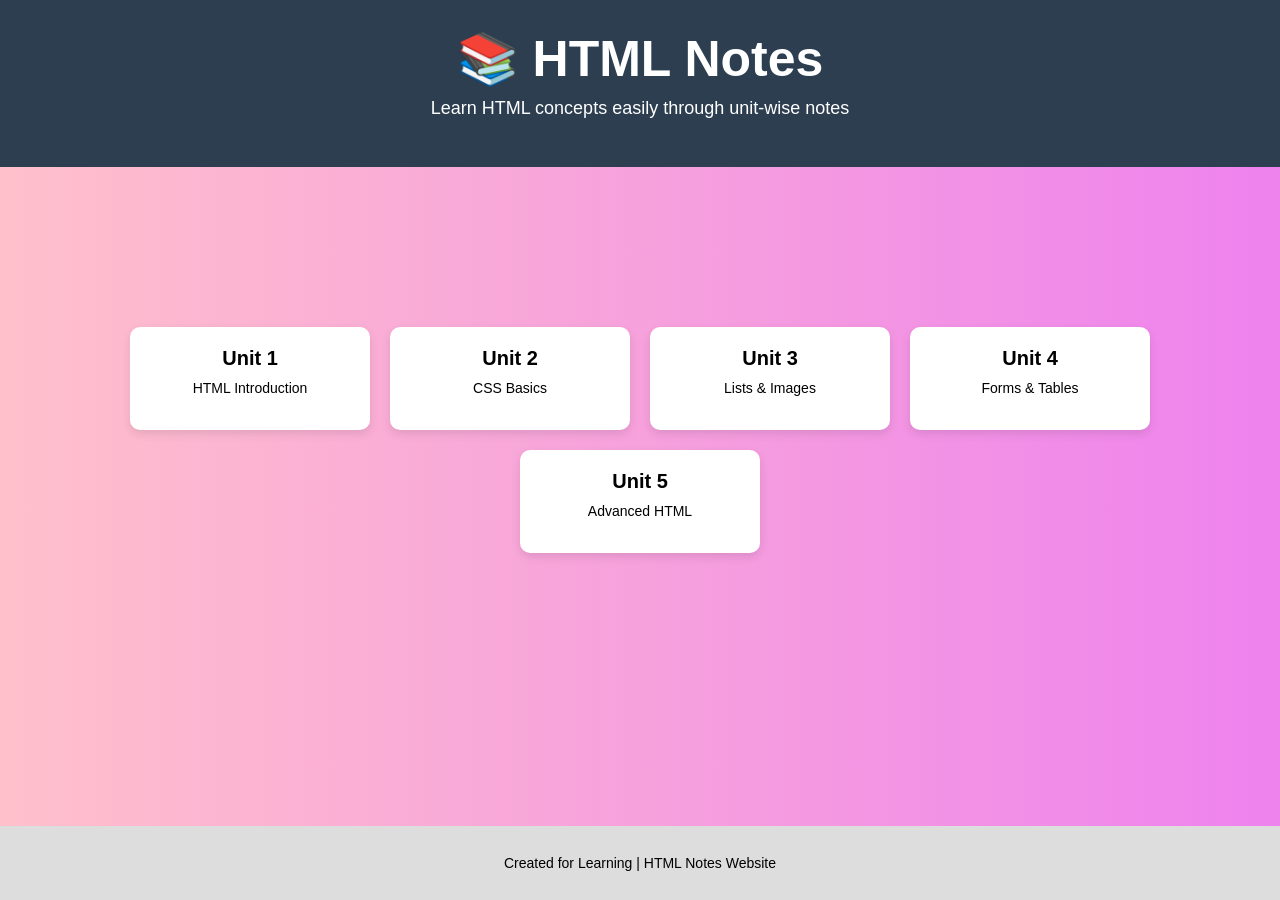
<file: index.html>
<!DOCTYPE html>
<html>
<head>
<title>HTML Notes Website</title>
<link rel="stylesheet" href="style.css">
</head>

<body>


<div class="main-content">

<header>
<h1>📚 HTML Notes</h1>
<p class="subtitle">Learn HTML concepts easily through unit-wise notes</p>
</header>

<div class="units">

<a href="unit1.html" class="unit-card">Unit 1<p>HTML Introduction</p></a>
<a href="unit2.html" class="unit-card">Unit 2<p>CSS Basics</p></a>
<a href="unit3.html" class="unit-card">Unit 3<p>Lists & Images</p></a>
<a href="unit4.html" class="unit-card">Unit 4<p>Forms & Tables</p></a>
<a href="unit5.html" class="unit-card">Unit 5<p>Advanced HTML</p></a>

</div>

</div>

<footer>
<p>Created for Learning | HTML Notes Website</p>
</footer>

</body>
</html>
</file>
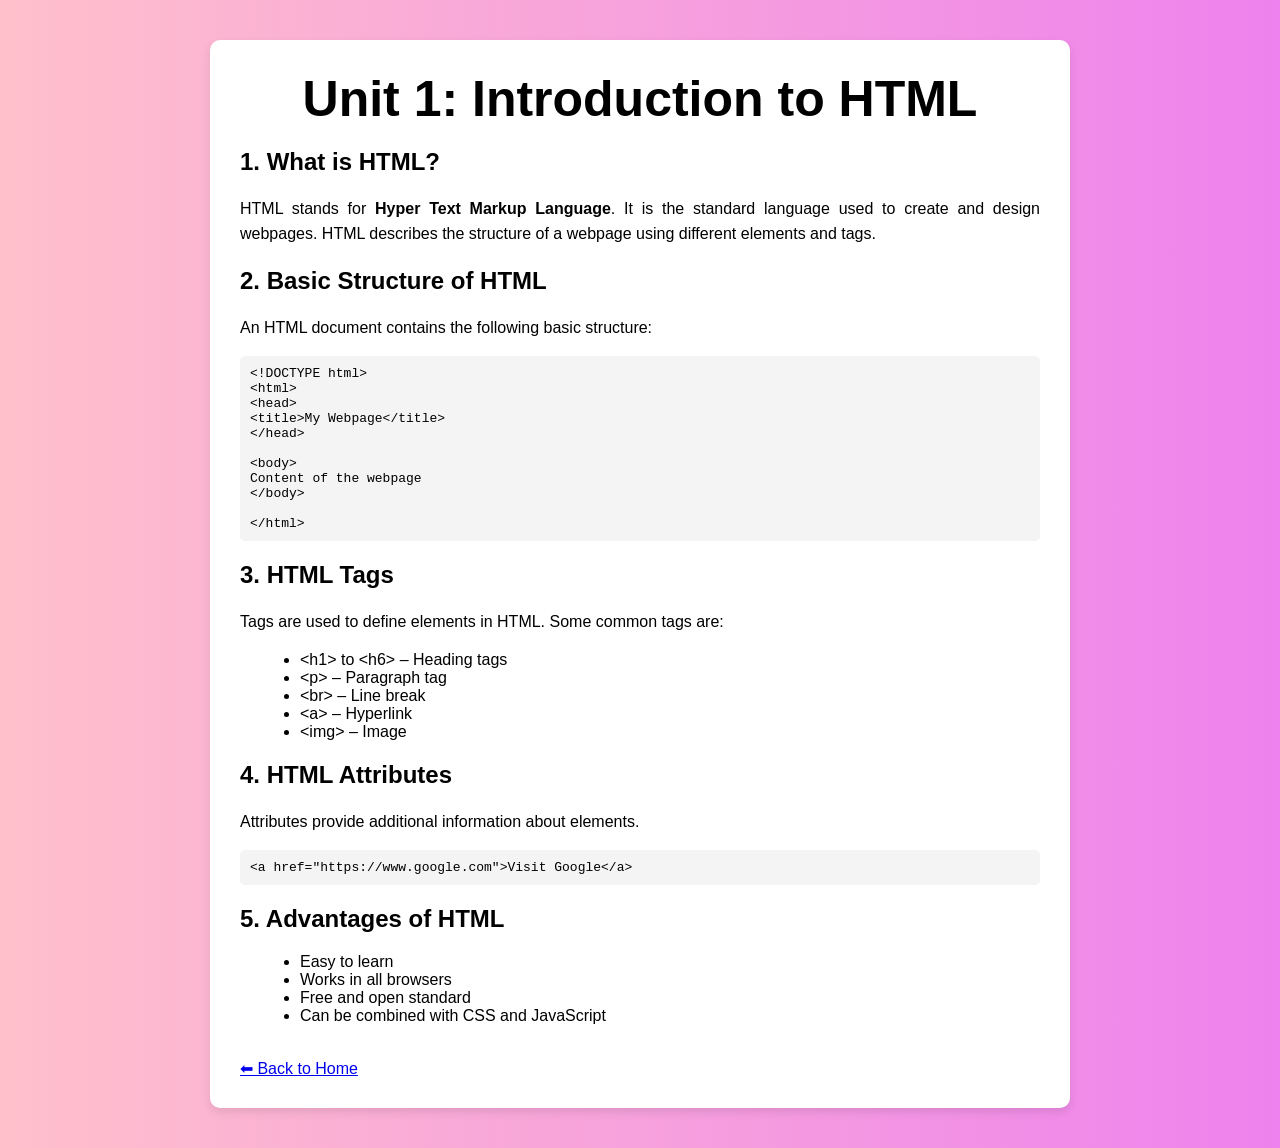
<file: unit1.html>
<!DOCTYPE html>
<html>
<head>
<title>Unit 1 - HTML Introduction</title>
<link rel="stylesheet" href="style.css">
</head>

<body>
<div class="content">

<h1>Unit 1: Introduction to HTML</h1>

<h2>1. What is HTML?</h2>
<p>
HTML stands for <b>Hyper Text Markup Language</b>. It is the standard
language used to create and design webpages. HTML describes the
structure of a webpage using different elements and tags.
</p>

<h2>2. Basic Structure of HTML</h2>
<p>An HTML document contains the following basic structure:</p>

<pre>
&lt;!DOCTYPE html&gt;
&lt;html&gt;
&lt;head&gt;
&lt;title&gt;My Webpage&lt;/title&gt;
&lt;/head&gt;

&lt;body&gt;
Content of the webpage
&lt;/body&gt;

&lt;/html&gt;
</pre>

<h2>3. HTML Tags</h2>
<p>Tags are used to define elements in HTML. Some common tags are:</p>

<ul>
<li>&lt;h1&gt; to &lt;h6&gt; – Heading tags</li>
<li>&lt;p&gt; – Paragraph tag</li>
<li>&lt;br&gt; – Line break</li>
<li>&lt;a&gt; – Hyperlink</li>
<li>&lt;img&gt; – Image</li>
</ul>

<h2>4. HTML Attributes</h2>
<p>Attributes provide additional information about elements.</p>

<pre>
&lt;a href="https://www.google.com"&gt;Visit Google&lt;/a&gt;
</pre>

<h2>5. Advantages of HTML</h2>
<ul>
<li>Easy to learn</li>
<li>Works in all browsers</li>
<li>Free and open standard</li>
<li>Can be combined with CSS and JavaScript</li>
</ul>

<br>
<a href="index.html">⬅ Back to Home</a>

</div>

</body>
</html>
</file>
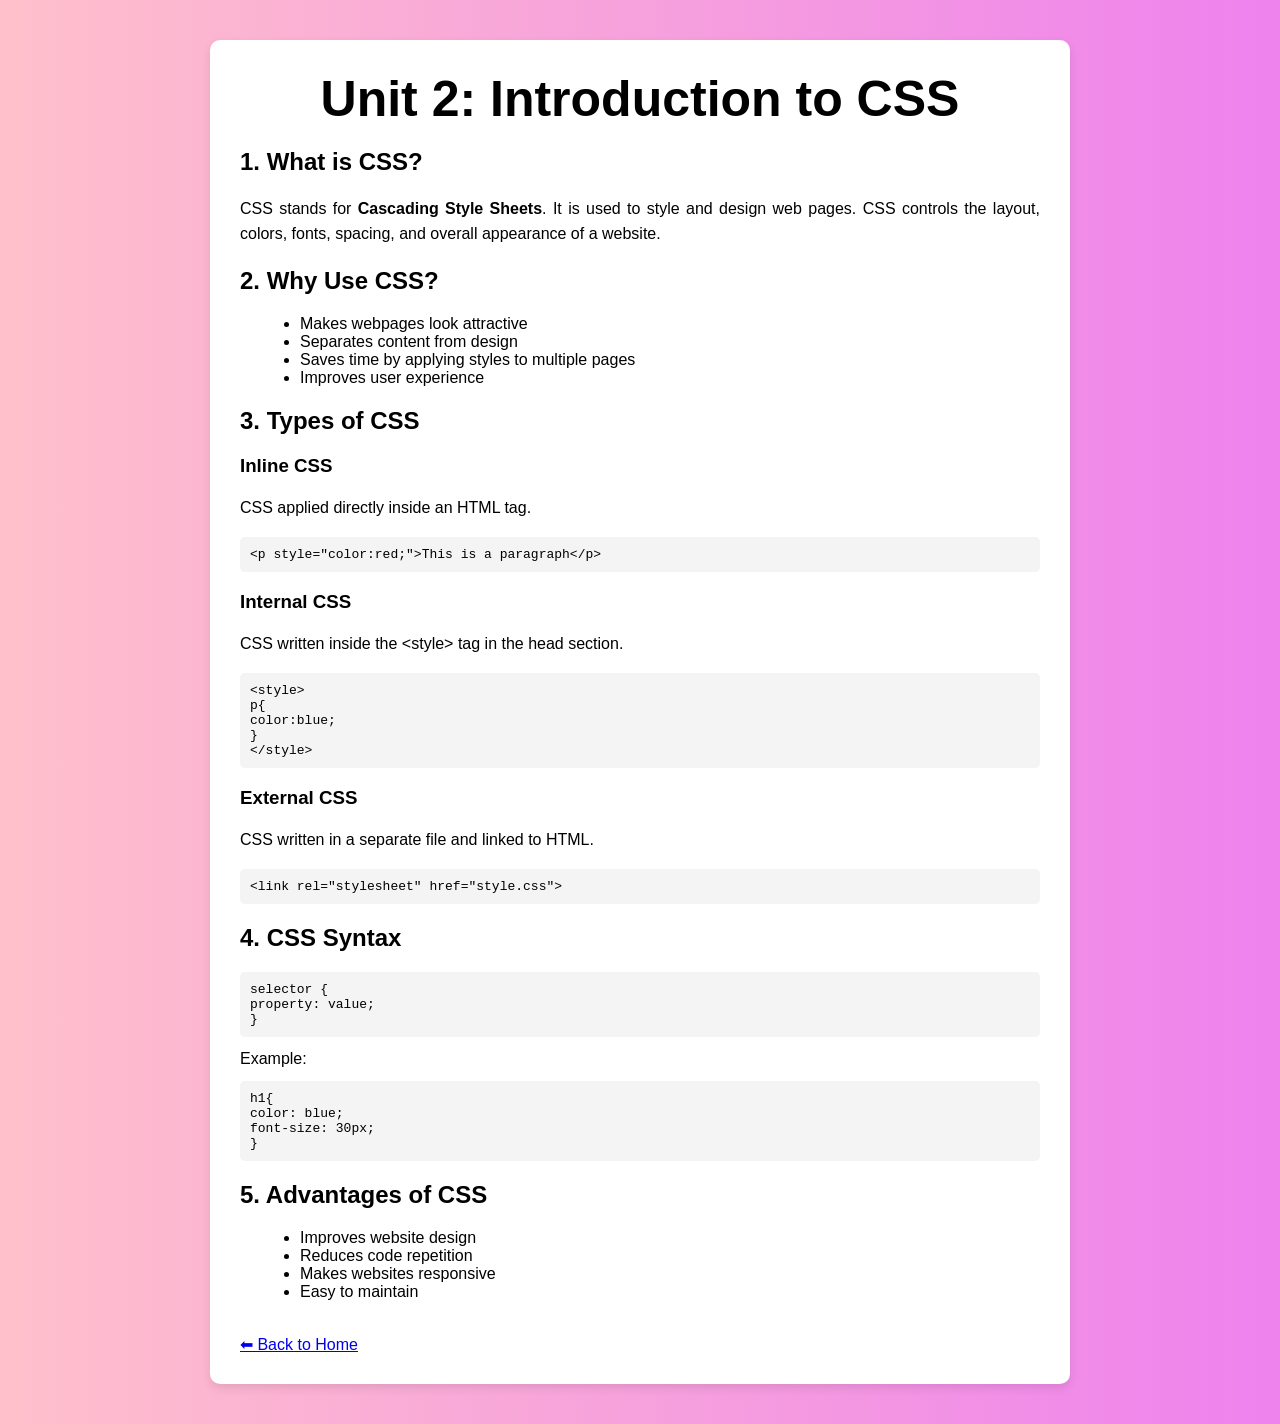
<file: unit2.html>
<!DOCTYPE html>
<html>
<head>
<title>Unit 2 - CSS Basics</title>
<link rel="stylesheet" href="style.css">
</head>

<body>
<div class="content">


<h1>Unit 2: Introduction to CSS</h1>

<h2>1. What is CSS?</h2>
<p>
CSS stands for <b>Cascading Style Sheets</b>. 
It is used to style and design web pages. CSS controls the layout,
colors, fonts, spacing, and overall appearance of a website.
</p>

<h2>2. Why Use CSS?</h2>
<ul>
<li>Makes webpages look attractive</li>
<li>Separates content from design</li>
<li>Saves time by applying styles to multiple pages</li>
<li>Improves user experience</li>
</ul>

<h2>3. Types of CSS</h2>

<h3>Inline CSS</h3>
<p>CSS applied directly inside an HTML tag.</p>

<pre>
&lt;p style="color:red;"&gt;This is a paragraph&lt;/p&gt;
</pre>

<h3>Internal CSS</h3>
<p>CSS written inside the &lt;style&gt; tag in the head section.</p>

<pre>
&lt;style&gt;
p{
color:blue;
}
&lt;/style&gt;
</pre>

<h3>External CSS</h3>
<p>CSS written in a separate file and linked to HTML.</p>

<pre>
&lt;link rel="stylesheet" href="style.css"&gt;
</pre>

<h2>4. CSS Syntax</h2>

<pre>
selector {
property: value;
}
</pre>

Example:

<pre>
h1{
color: blue;
font-size: 30px;
}
</pre>

<h2>5. Advantages of CSS</h2>
<ul>
<li>Improves website design</li>
<li>Reduces code repetition</li>
<li>Makes websites responsive</li>
<li>Easy to maintain</li>
</ul>

<br>

<a href="index.html">⬅ Back to Home</a>

</div>
</body>
</html>
</file>
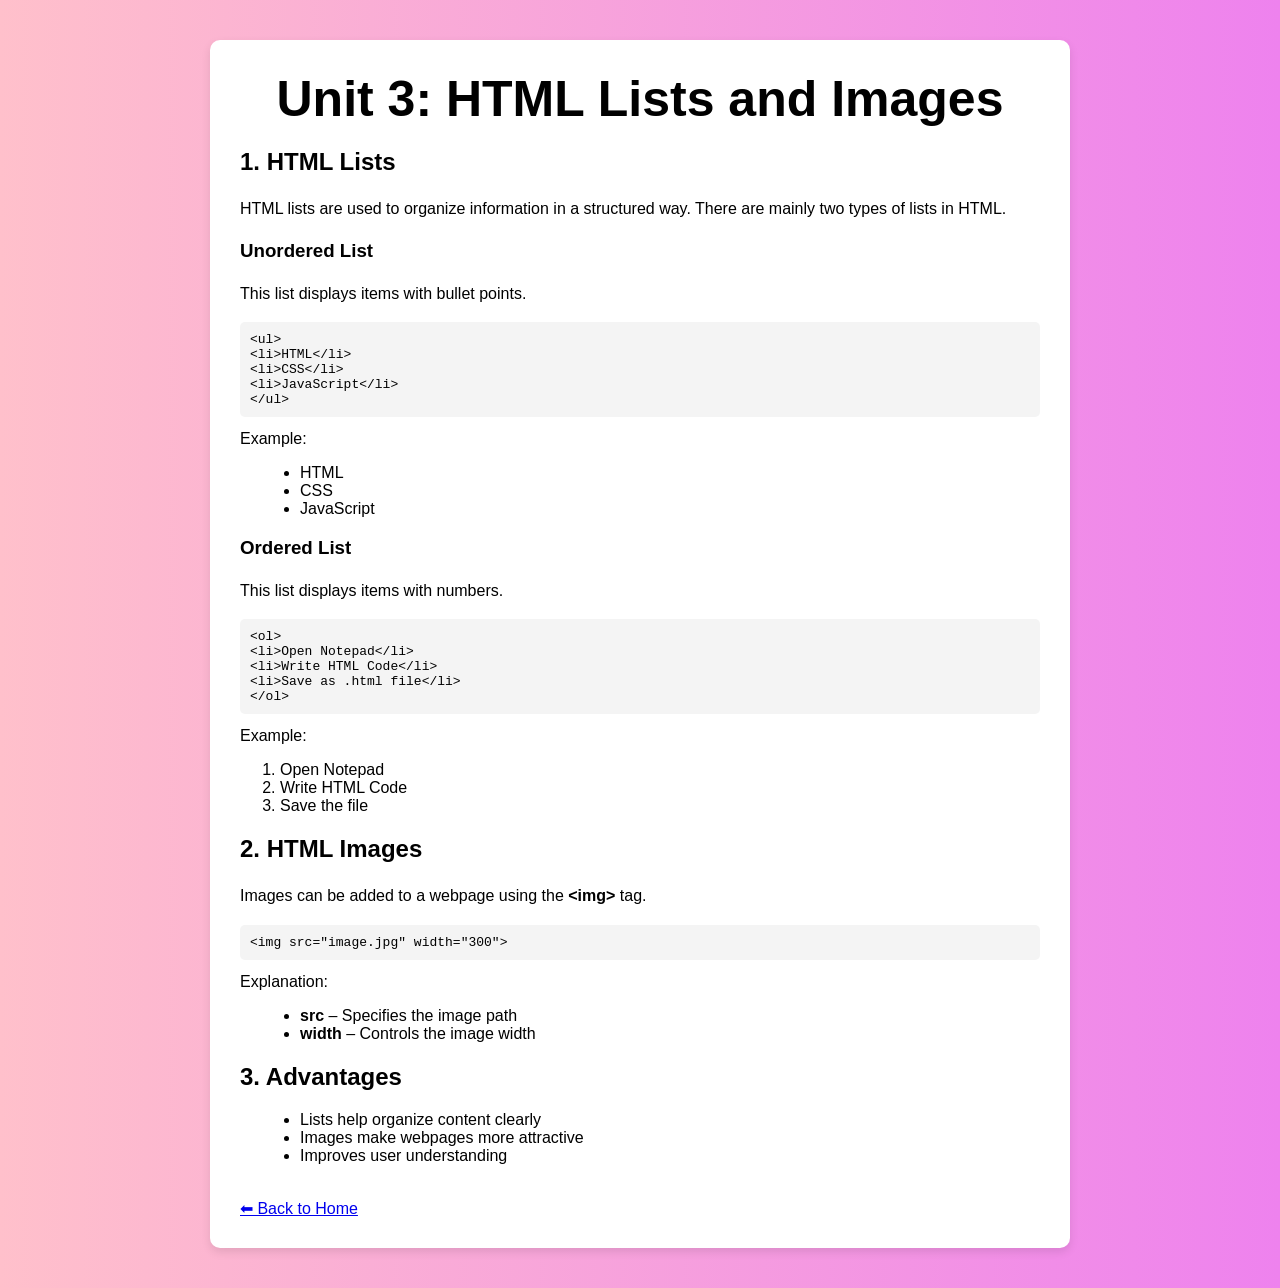
<file: unit3.html>
<!DOCTYPE html>
<html>
<head>
<title>Unit 3 - HTML Lists and Images</title>
<link rel="stylesheet" href="style.css">
</head>

<body>
<div class="content">

<h1>Unit 3: HTML Lists and Images</h1>

<h2>1. HTML Lists</h2>
<p>
HTML lists are used to organize information in a structured way.
There are mainly two types of lists in HTML.
</p>

<h3>Unordered List</h3>
<p>This list displays items with bullet points.</p>

<pre>
&lt;ul&gt;
&lt;li&gt;HTML&lt;/li&gt;
&lt;li&gt;CSS&lt;/li&gt;
&lt;li&gt;JavaScript&lt;/li&gt;
&lt;/ul&gt;
</pre>

Example:

<ul>
<li>HTML</li>
<li>CSS</li>
<li>JavaScript</li>
</ul>

<h3>Ordered List</h3>
<p>This list displays items with numbers.</p>

<pre>
&lt;ol&gt;
&lt;li&gt;Open Notepad&lt;/li&gt;
&lt;li&gt;Write HTML Code&lt;/li&gt;
&lt;li&gt;Save as .html file&lt;/li&gt;
&lt;/ol&gt;
</pre>

Example:

<ol>
<li>Open Notepad</li>
<li>Write HTML Code</li>
<li>Save the file</li>
</ol>

<h2>2. HTML Images</h2>
<p>
Images can be added to a webpage using the <b>&lt;img&gt;</b> tag.
</p>

<pre>
&lt;img src="image.jpg" width="300"&gt;
</pre>

Explanation:
<ul>
<li><b>src</b> – Specifies the image path</li>
<li><b>width</b> – Controls the image width</li>
</ul>

<h2>3. Advantages</h2>
<ul>
<li>Lists help organize content clearly</li>
<li>Images make webpages more attractive</li>
<li>Improves user understanding</li>
</ul>

<br>

<a href="index.html">⬅ Back to Home</a>
</div>

</body>
</html>
</file>
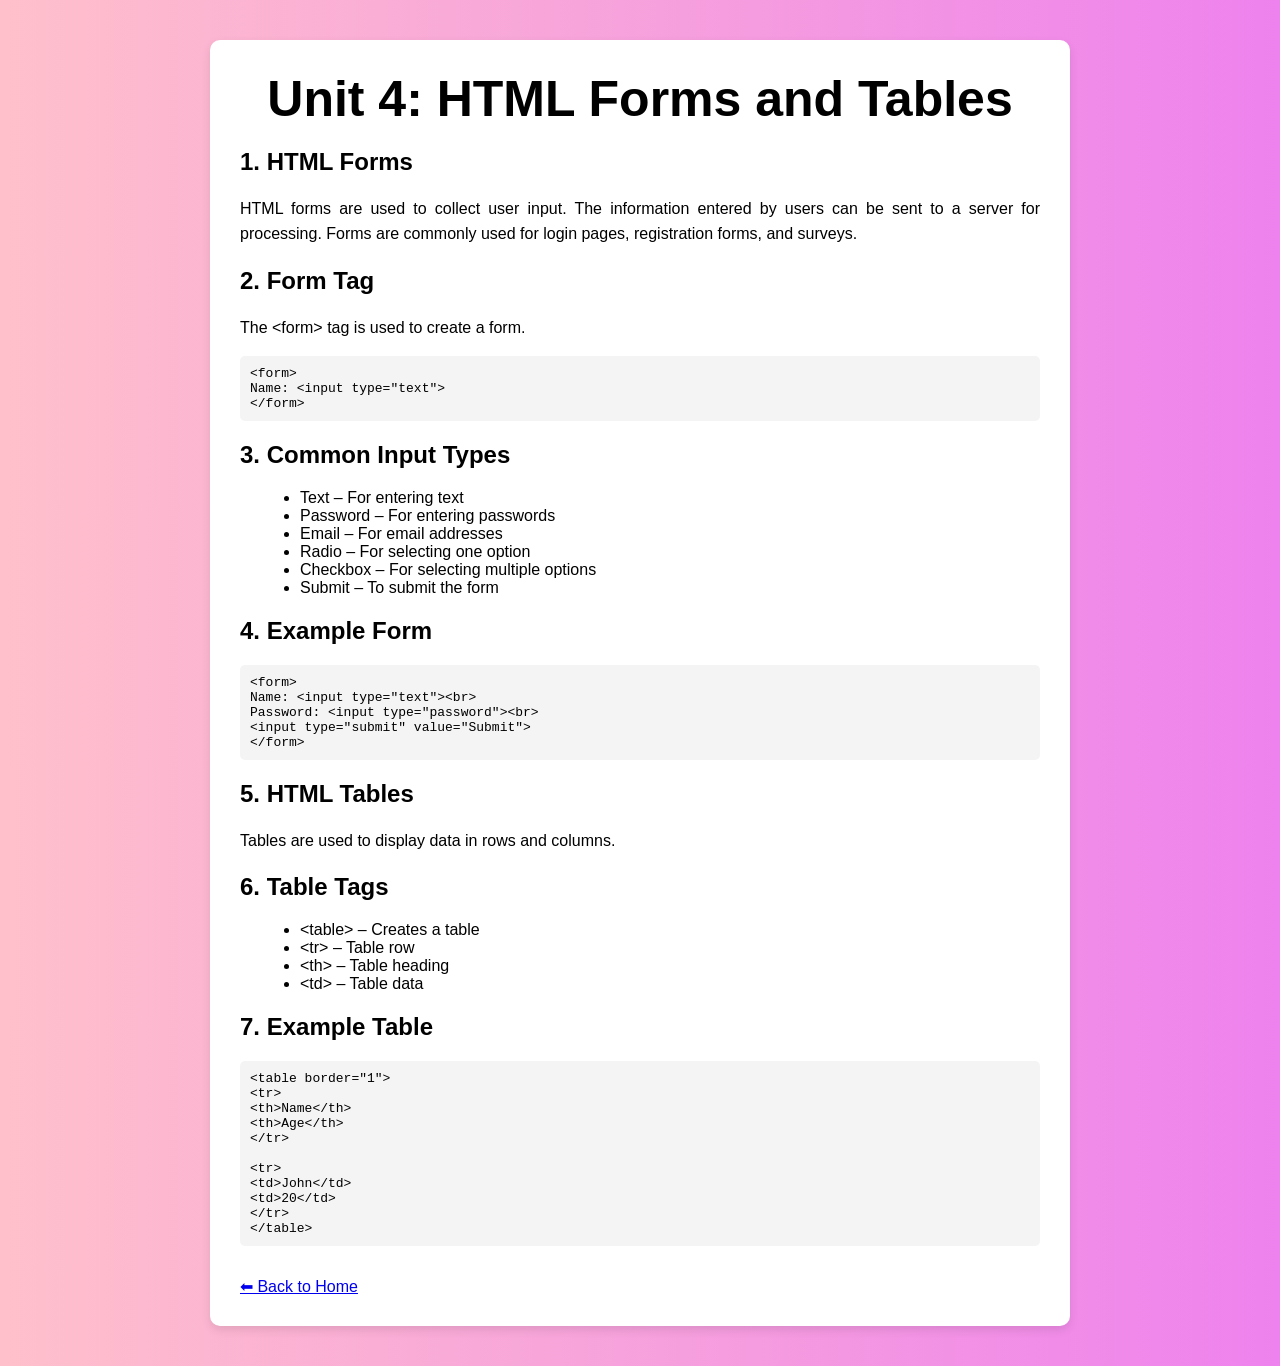
<file: unit4.html>
<!DOCTYPE html>
<html>
<head>
<title>Unit 4 - HTML Forms and Tables</title>
<link rel="stylesheet" href="style.css">
</head>

<body>
<div class="content">

<h1>Unit 4: HTML Forms and Tables</h1>

<h2>1. HTML Forms</h2>
<p>
HTML forms are used to collect user input. 
The information entered by users can be sent to a server for processing.
Forms are commonly used for login pages, registration forms, and surveys.
</p>

<h2>2. Form Tag</h2>
<p>The &lt;form&gt; tag is used to create a form.</p>

<pre>
&lt;form&gt;
Name: &lt;input type="text"&gt;
&lt;/form&gt;
</pre>

<h2>3. Common Input Types</h2>
<ul>
<li>Text – For entering text</li>
<li>Password – For entering passwords</li>
<li>Email – For email addresses</li>
<li>Radio – For selecting one option</li>
<li>Checkbox – For selecting multiple options</li>
<li>Submit – To submit the form</li>
</ul>

<h2>4. Example Form</h2>

<pre>
&lt;form&gt;
Name: &lt;input type="text"&gt;&lt;br&gt;
Password: &lt;input type="password"&gt;&lt;br&gt;
&lt;input type="submit" value="Submit"&gt;
&lt;/form&gt;
</pre>

<h2>5. HTML Tables</h2>
<p>
Tables are used to display data in rows and columns.
</p>

<h2>6. Table Tags</h2>
<ul>
<li>&lt;table&gt; – Creates a table</li>
<li>&lt;tr&gt; – Table row</li>
<li>&lt;th&gt; – Table heading</li>
<li>&lt;td&gt; – Table data</li>
</ul>

<h2>7. Example Table</h2>

<pre>
&lt;table border="1"&gt;
&lt;tr&gt;
&lt;th&gt;Name&lt;/th&gt;
&lt;th&gt;Age&lt;/th&gt;
&lt;/tr&gt;

&lt;tr&gt;
&lt;td&gt;John&lt;/td&gt;
&lt;td&gt;20&lt;/td&gt;
&lt;/tr&gt;
&lt;/table&gt;
</pre>

<br>

<a href="index.html">⬅ Back to Home</a>
</div>
</body>
</html>
</file>
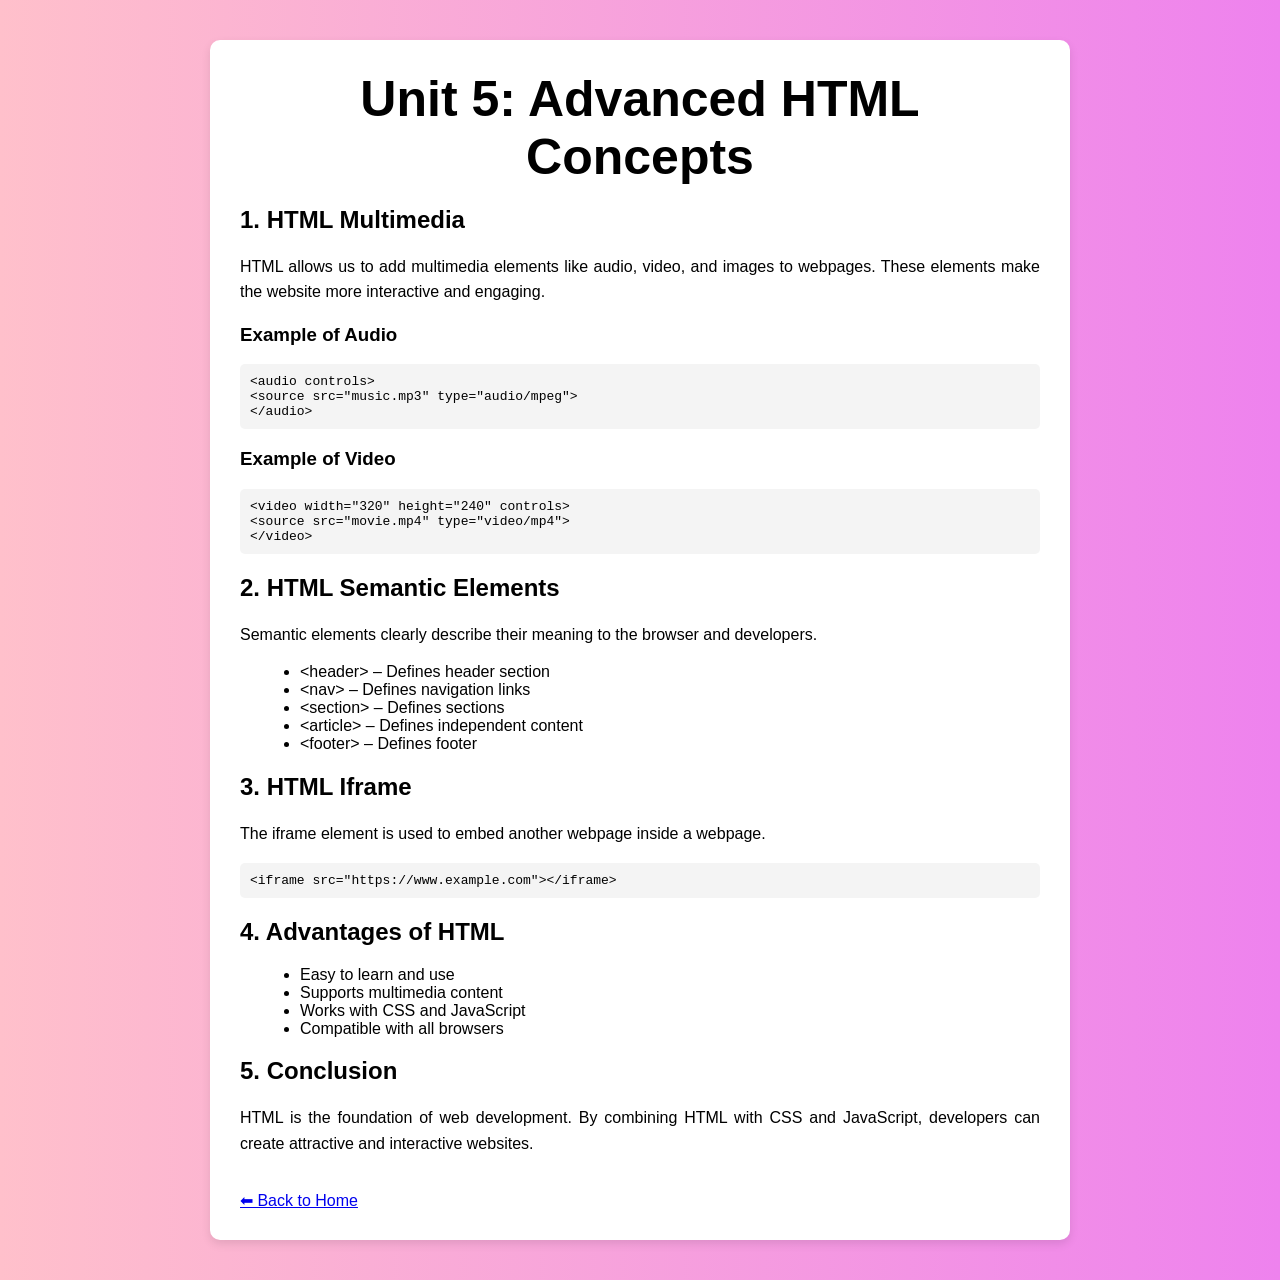
<file: unit5.html>
<!DOCTYPE html>
<html>
<head>
<title>Unit 5 - Advanced HTML</title>
<link rel="stylesheet" href="style.css">
</head>

<body>
<div class="content">


<h1>Unit 5: Advanced HTML Concepts</h1>

<h2>1. HTML Multimedia</h2>
<p>
HTML allows us to add multimedia elements like audio, video,
and images to webpages. These elements make the website more
interactive and engaging.
</p>

<h3>Example of Audio</h3>

<pre>
&lt;audio controls&gt;
&lt;source src="music.mp3" type="audio/mpeg"&gt;
&lt;/audio&gt;
</pre>

<h3>Example of Video</h3>

<pre>
&lt;video width="320" height="240" controls&gt;
&lt;source src="movie.mp4" type="video/mp4"&gt;
&lt;/video&gt;
</pre>

<h2>2. HTML Semantic Elements</h2>
<p>
Semantic elements clearly describe their meaning to the browser
and developers.
</p>

<ul>
<li>&lt;header&gt; – Defines header section</li>
<li>&lt;nav&gt; – Defines navigation links</li>
<li>&lt;section&gt; – Defines sections</li>
<li>&lt;article&gt; – Defines independent content</li>
<li>&lt;footer&gt; – Defines footer</li>
</ul>

<h2>3. HTML Iframe</h2>
<p>
The iframe element is used to embed another webpage inside a webpage.
</p>

<pre>
&lt;iframe src="https://www.example.com"&gt;&lt;/iframe&gt;
</pre>

<h2>4. Advantages of HTML</h2>
<ul>
<li>Easy to learn and use</li>
<li>Supports multimedia content</li>
<li>Works with CSS and JavaScript</li>
<li>Compatible with all browsers</li>
</ul>

<h2>5. Conclusion</h2>
<p>
HTML is the foundation of web development. By combining HTML with
CSS and JavaScript, developers can create attractive and interactive
websites.
</p>

<br>

<a href="index.html">⬅ Back to Home</a>
</div>
</body>
</html>
</file>
<file: style.css>
body{
font-family: Arial, sans-serif;
background: linear-gradient(to right,pink,violet);
text-align: center;
margin: 0;
display: flex;
flex-direction: column;
min-height: 100vh;
}

header{
background-color: #2c3e50;
color: white;
padding: 30px;
}

h1{
font-size: 50px;
margin: 0;
}

.subtitle{
font-size: 18px;
margin-top: 10px;
}

.units{
display: flex;
flex-wrap: wrap;
justify-content: center;
gap: 20px;
padding: 40px;


width: fit-content;
margin: 120px auto;   /* This centers it vertically with space */
border-radius: 15px;
}

.unit-card{
background-color: white;
width: 200px;
padding: 20px;
border-radius: 10px;
text-decoration: none;
color: black;
box-shadow: 0px 4px 10px rgba(0,0,0,0.1);
font-size: 20px;
font-weight: bold;
}

.unit-card p{
font-size: 14px;
margin-top: 10px;
font-weight: normal;
}

.unit-card:hover{
background-color: #3498db;
color: white;
}

footer{
margin-top: 30px;
padding: 15px;
background-color: #ddd;
font-size: 14px;
}
.main-content{
flex: 1; 
}
/* Content page styling */
.content{
width: 800px;
margin: 40px auto;
background: white;
padding: 30px;
border-radius: 10px;
box-shadow: 0px 4px 10px rgba(0,0,0,0.1);
text-align: left;
}

.content h1{
text-align: center;
}

.content p{
text-align: justify;
line-height: 1.6;
}

.content ul{
margin-left: 20px;
}

.content pre{
background: #f4f4f4;
padding: 10px;
border-radius: 5px;
overflow-x: auto;
}
</file>
